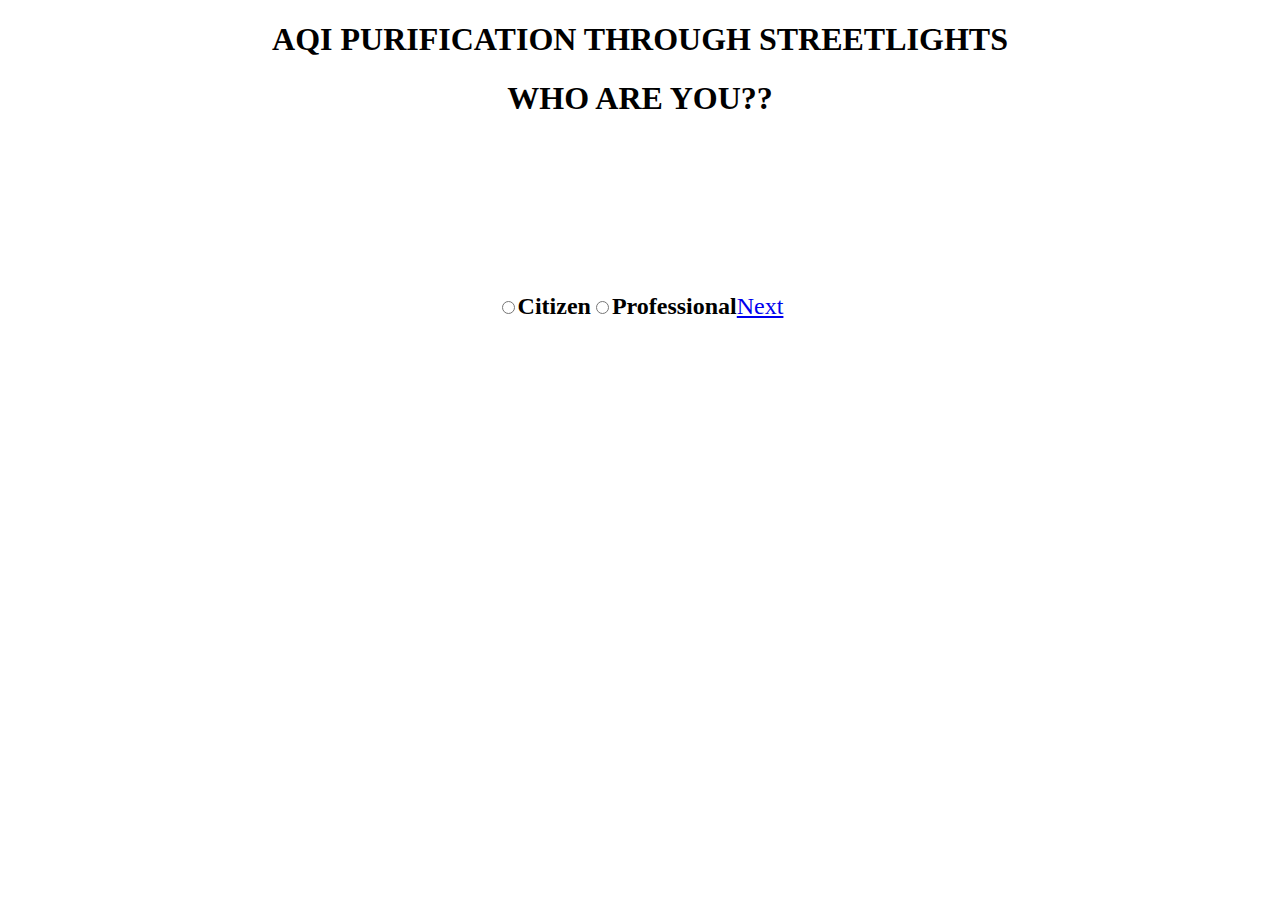
<file: google hackathon/index.html>
<!DOCTYPE html>
<html lang="en">
<head>
    <meta charset="UTF-8">
    <meta name="viewport" content="width=device-width, initial-scale=1.0">
    <title>AQI AIR PURIFIER</title>
    <link rel="stylesheet" href="style1.css">
</head>
<body>
    <div class="background-img">
        <h1>AQI PURIFICATION THROUGH STREETLIGHTS</h1>
    </div>

    <h1>WHO ARE YOU??</h1>
    <br/>
    <form>
        <label for="ID101">
            <input type="radio" value="Citizen" name="STATUS" id="ID101"><b>Citizen</b>
        </label>

        <label for="ID102">
            <input type="radio" value="Professional" name="STATUS" id="ID102"><b>Professional</b>
        </label>
        <br/><br/>
        <div class="form-group">
            <a href="home1.html" class="button">Next</a>
        </div>
        <br/><br/>
    </form>
</body>
</html>
</file>
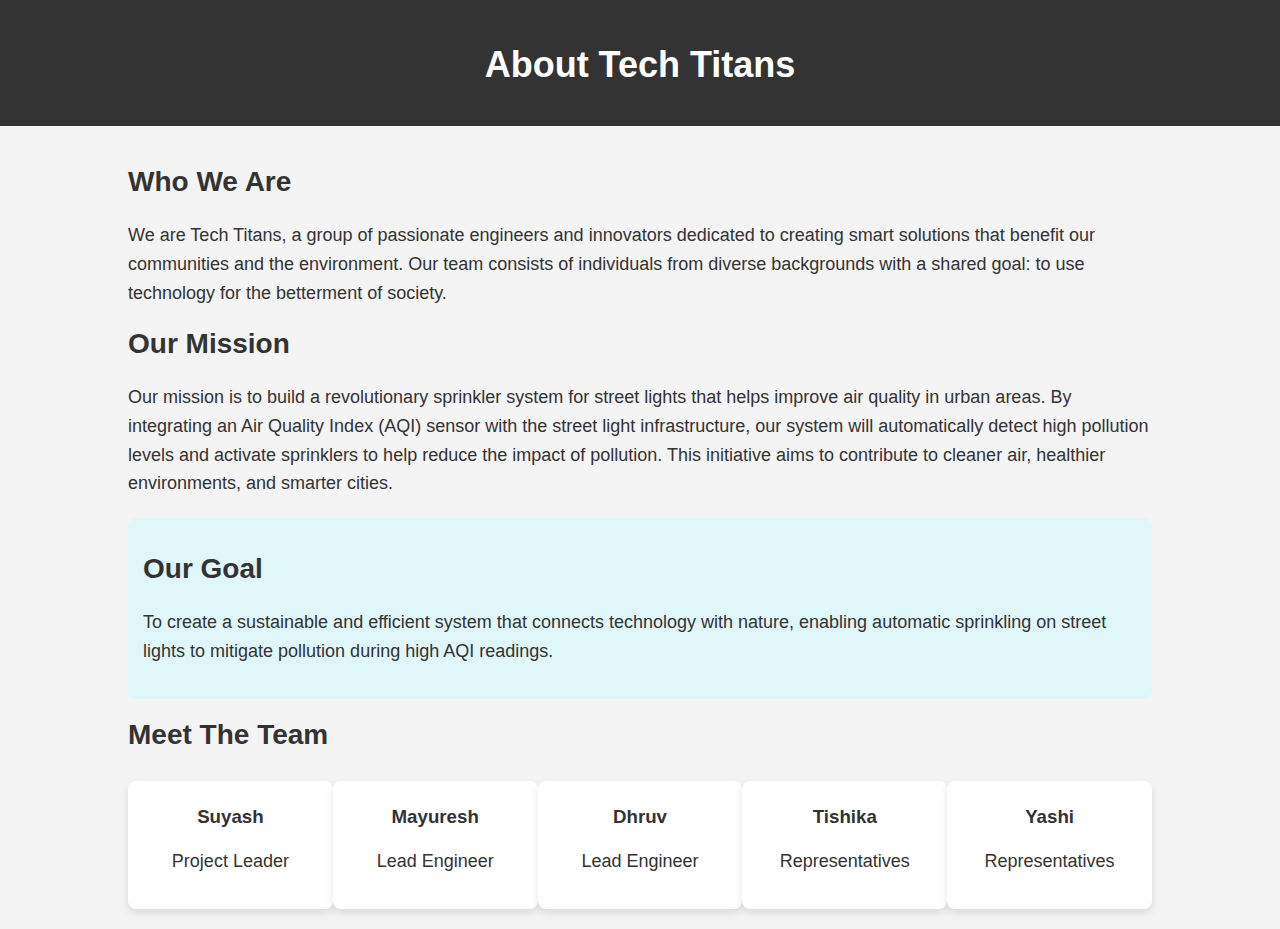
<file: google hackathon/aboutus123.html>
<!DOCTYPE html>
<html lang="en">
<head>
    <meta charset="UTF-8">
    <meta name="viewport" content="width=device-width, initial-scale=1.0">
    <title>About Us - Tech Titans</title>
    <style>
        body {
            font-family: Arial, sans-serif;
            background-color: #f4f4f4;
            margin: 0;
            padding: 0;
            color: #333;
        }
        header {
            background-color: #333;
            color: white;
            text-align: center;
            padding: 20px 0;
        }
        .container {
            width: 80%;
            margin: 0 auto;
            padding: 20px;
        }
        h1 {
            font-size: 36px;
            margin-bottom: 20px;
        }
        h2 {
            font-size: 28px;
            margin-top: 20px;
        }
        p {
            font-size: 18px;
            line-height: 1.6;
        }
        .goals {
            background-color: #e0f7fa;
            padding: 15px;
            border-radius: 8px;
            margin-top: 20px;
        }
        .team-members {
            display: flex;
            justify-content: space-around;
            margin-top: 30px;
        }
        .team-member {
            width: 200px;
            text-align: center;
            background-color: #fff;
            padding: 15px;
            border-radius: 8px;
            box-shadow: 0 4px 8px rgba(0, 0, 0, 0.1);
        }
        .team-member img {
            width: 100%;
            border-radius: 50%;
        }
        .team-member h3 {
            margin-top: 10px;
        }
    </style>
</head>
<body>
    <header>
        <h1>About Tech Titans</h1>
    </header>

    <div class="container">
        <h2>Who We Are</h2>
        <p>We are Tech Titans, a group of passionate engineers and innovators dedicated to creating smart solutions that benefit our communities and the environment. Our team consists of individuals from diverse backgrounds with a shared goal: to use technology for the betterment of society.</p>

        <h2>Our Mission</h2>
        <p>Our mission is to build a revolutionary sprinkler system for street lights that helps improve air quality in urban areas. By integrating an Air Quality Index (AQI) sensor with the street light infrastructure, our system will automatically detect high pollution levels and activate sprinklers to help reduce the impact of pollution. This initiative aims to contribute to cleaner air, healthier environments, and smarter cities.</p>

        <div class="goals">
            <h2>Our Goal</h2>
            <p>To create a sustainable and efficient system that connects technology with nature, enabling automatic sprinkling on street lights to mitigate pollution during high AQI readings.</p>
        </div>

        <h2>Meet The Team</h2>
        <div class="team-members">
            <div class="team-member">
                <alt="Team Member 1">
                <h3>Suyash</h3>
                <p>Project Leader</p>
            </div>
            <div class="team-member">
                <alt="Team Member 2">
                <h3>Mayuresh</h3>
                <p>Lead Engineer</p>
            </div>
            <div class="team-member">
                <alt="Team Member 3">
                <h3>Dhruv</h3>
                <p>Lead Engineer</p>
            </div>
            <div class="team-member">
                <alt="Team Member 4">
                <h3>Tishika</h3>
                <p>Representatives</p>
            </div>
            <div class="team-member">
                <alt="Team Member 5">
                <h3>Yashi</h3>
                <p>Representatives</p>
            </div>
        </div>
      


        </div>
    </div>
</body>
</html>
</file>
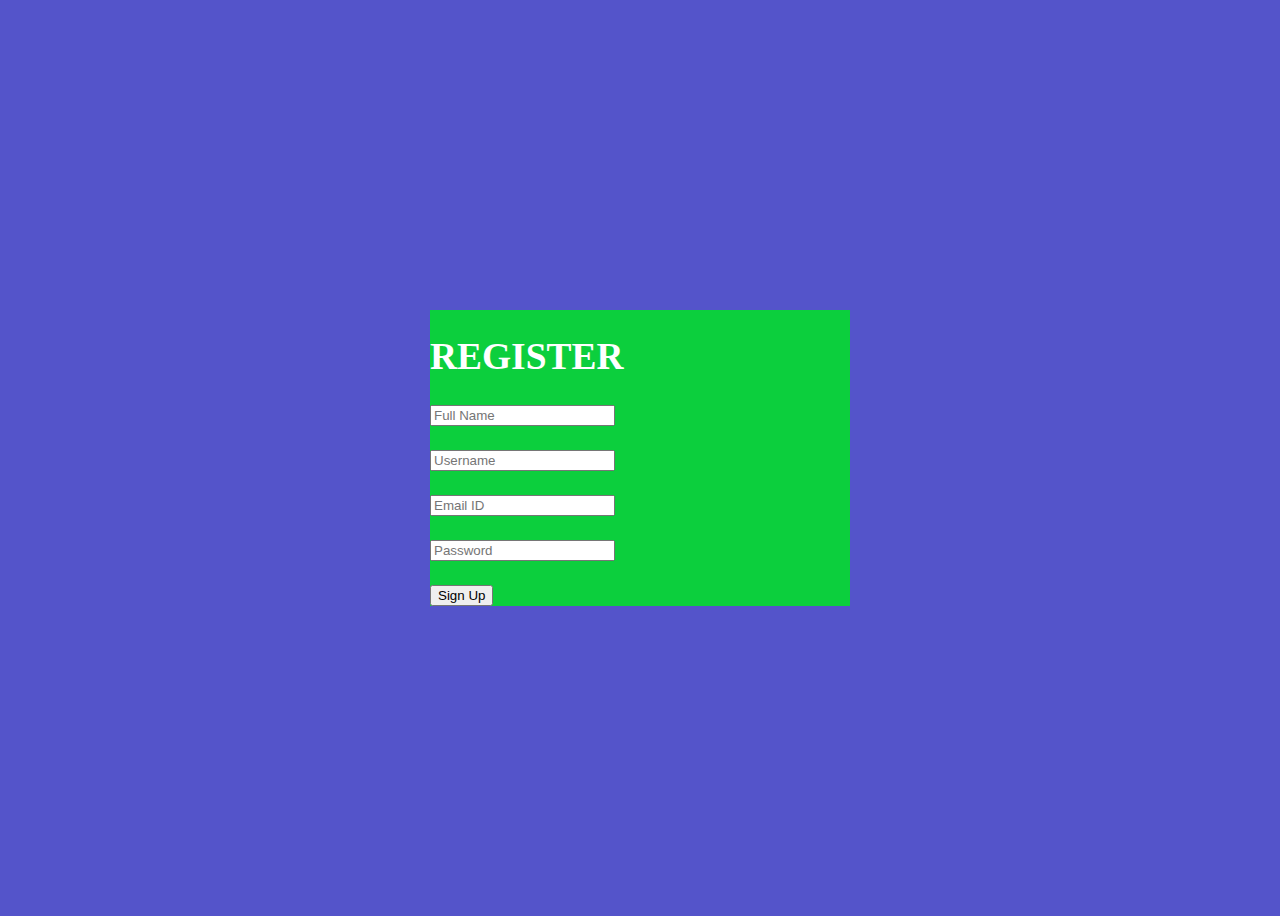
<file: google hackathon/home1.html>
<!DOCTYPE html>
<html lang="en">
<head>
    <meta charset="UTF-8">
    <meta name="viewport" content="width=device-width, initial-scale=1.0">
    <title>Registration Page</title>
    <link rel="stylesheet" href="style3.css">
</head>
<body>
    <h3>
        <div class="wrapper">
            <form action="home12.html" method="get">
                <h1>REGISTER</h1>
                
                <div class="input box">
                    <input type="text" placeholder="Full Name" name="name" required>
                    <i class='bx bxs-user'></i>
                </div>
                <br/>

                
                <div class="input box">
                    <input type="text" placeholder="Username" name="username" required>
                    <i class='bx bxs-user'></i>
                </div>
                <br/>

               
                <div class="input box">
                    <input type="email" placeholder="Email ID" name="email" required>
                    <i class='bx bxs-envelope'></i>
                </div>
                <br/>

                
                <div class="input box">
                    <input type="password" placeholder="Password" name="password" required>
                    <i class='bx bxs-lock-alt'></i>
                </div>
                <br/>

                
                <button type="submit" class="btn">Sign Up</button>
            </form>
        </div>
    </h3>
</body>
</html>
</file>
<file: google hackathon/style1.css>
H1{
    text-align: center;
    
}

FORM{
    text-align:center;
    font-size:x-large;
    height: 300px;

    background-size: cover;
    background-position:center;
    display: flex;
    justify-content:center;
    align-items: center;
}
FORM.FORMGROUP{
    text-align: center;
    font-size: x-large;
}






BODY{
   background-image:url("https://png.pngtree.com/thumb_back/fh260/background/20241211/pngtree-close-up-of-a-hand-holding-shiny-green-globe-representing-eco-image_16748755.jpg");
  background-size: cover;
}
</file>
<file: google hackathon/style3.css>
@import url('https://fonts.googleapis.com/css?family=Poppins:400,700,900');
.text{ 
    font-family: 'poppins-bold', sans-serif !important;
    font-size: 6.3rem;
    line-height: 1.333;
    margin-top: 0;
    color: #FFFFFF;
    text-align: center;
}

BODY{
display: flex;
justify-content: center;
align-items: center;
min-height: 100vh;
background-color:rgb(84, 84, 202);
}

h3{
width: 420px;;
background-color:rgb(12, 207, 61);
color: #FFFFFF;

}
#h3.input-box{
    font-size: 20px;
    text-align: center;
}

input-box input{
width:100%;
height:100%;
background:transparent;
border:none;
outline:none;
border: 2px solid rgba(255,255,255,2);
border: radius 40px;

}

BODY{
background-image:url("https://t3.ftcdn.net/jpg/09/55/35/86/360_F_955358601_XV6nel2vEN1xZDNKbo7Bgx6fmo8zRn4Q.jpg");
}
</file>
